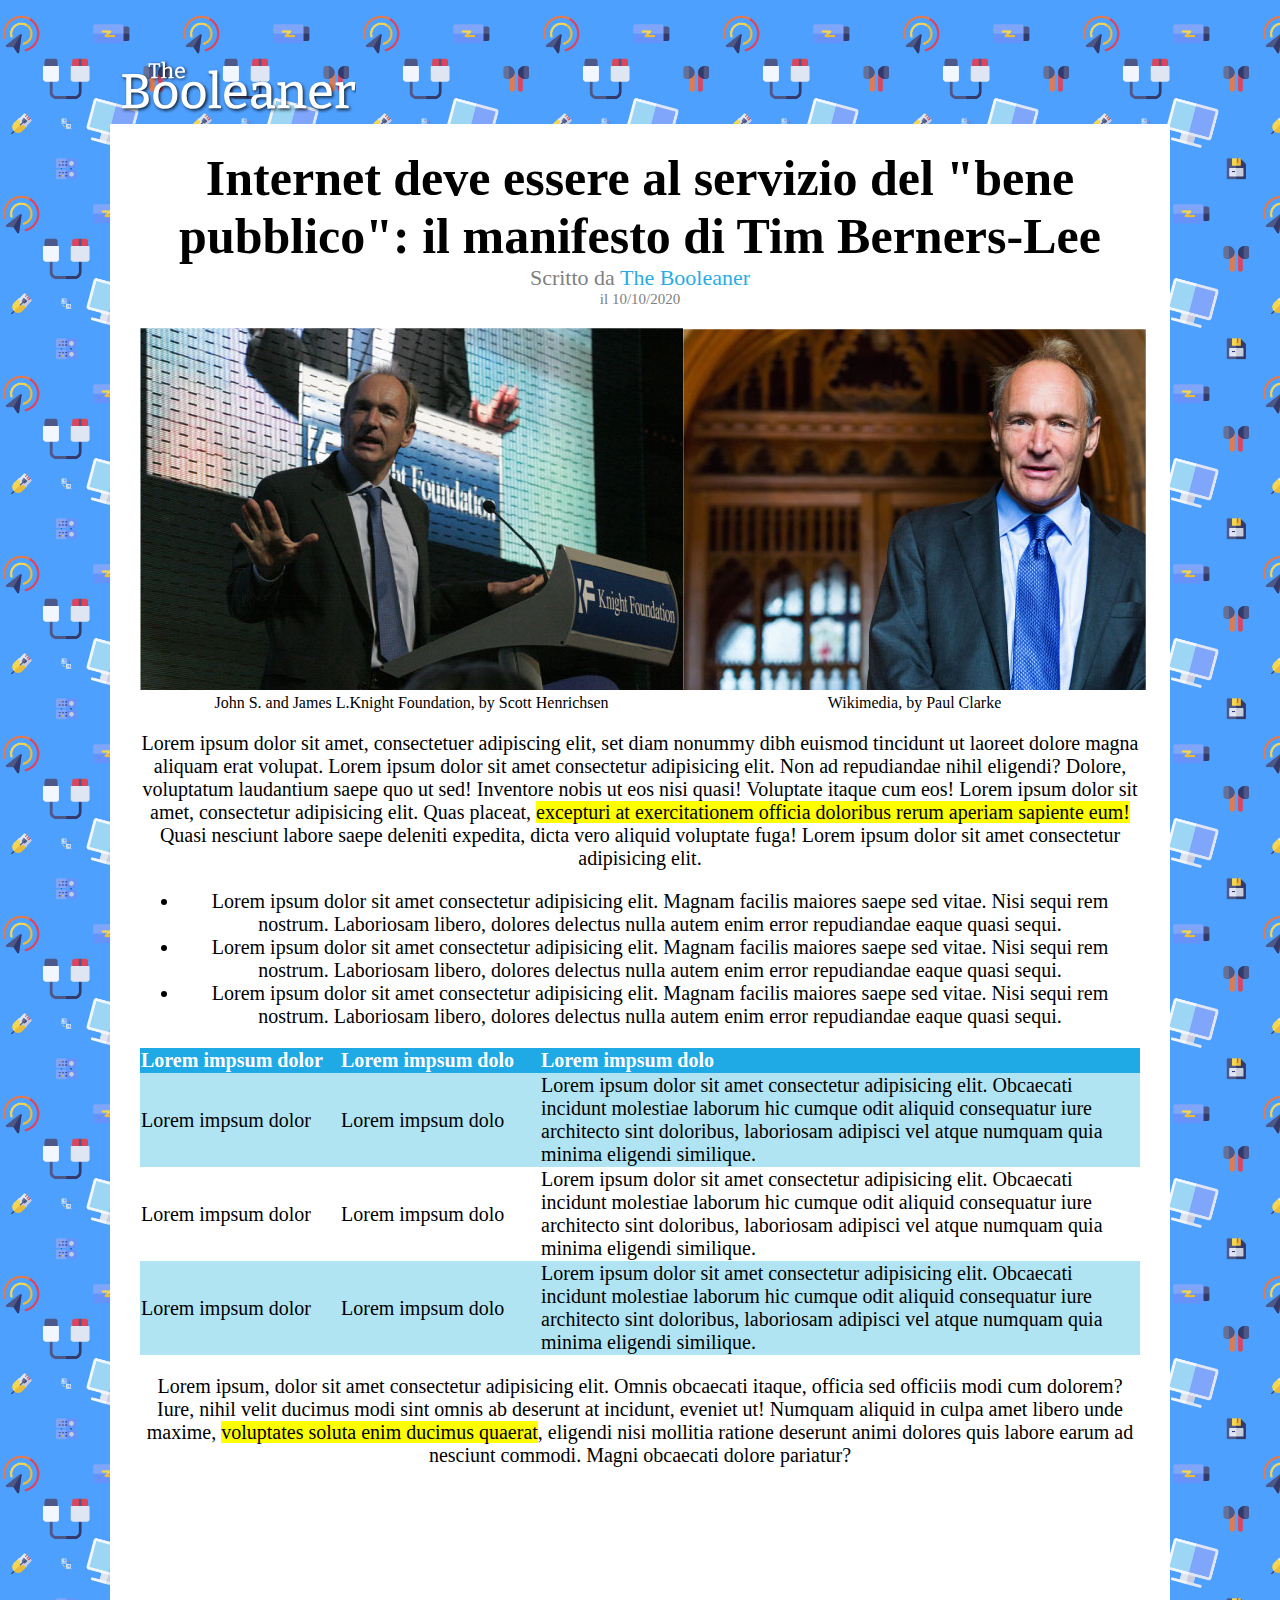
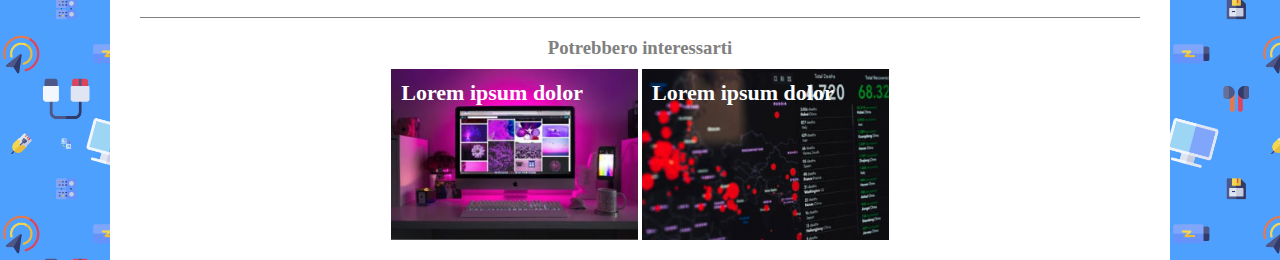
<file: bonus/index.html>
<!DOCTYPE html>
<html lang="en">
<head>
  <meta charset="UTF-8">
  <meta name="viewport" content="width=device-width, initial-scale=1.0">
  <title>Manifesto</title>
  <link rel="stylesheet" href="./assets/styles/style.css">
</head>


<body>

  <header>
    <img src="./assets/img/logo.svg" alt="logo image">
  </header>
  
  
  <main>
    <!-- Titolo dell'articolo -->
    <section class="title">
      <h1>Internet deve essere al servizio del "bene pubblico": il manifesto di Tim Berners-Lee</h1>
      <div id="byline">
        Scritto da <span id="the-booleaner">The Booleaner</span>
        <div id="data">il <time datetime="2020-10-10">10/10/2020</time></div>
      </div>
    </section>


    <!-- Sezione dedicata alle foto in prima pagina -->
    <section class="main-images">
        <figure>
          <img class="main-pic" src="./assets/img/tim-1.jpg" alt="tim berners-lee image 1">
          <figcaption>John S. and James L.Knight Foundation, by Scott Henrichsen</figcaption>
        </figure>

        <figure>
          <img class="main-pic" src="./assets/img/tim-2.jpg" alt="tim berners-lee image 2">
          <figcaption>Wikimedia, by Paul Clarke</figcaption>
        </figure>
    </section>


    <!-- Classe div per indicare il corpo completo dell'articolo -->
    <div>




      <!-- Prima sezione dell'articolo -->
      <section id="article">
        <p>Lorem ipsum dolor sit amet, consectetuer adipiscing elit, set diam nonummy dibh euismod tincidunt ut laoreet dolore magna aliquam erat volupat. Lorem ipsum dolor sit amet consectetur adipisicing elit. Non ad repudiandae nihil eligendi? Dolore, voluptatum laudantium saepe quo ut sed! Inventore nobis ut eos nisi quasi! Voluptate itaque cum eos! Lorem ipsum dolor sit amet, consectetur adipisicing elit. Quas placeat, <mark>excepturi at exercitationem officia doloribus rerum aperiam sapiente eum!</mark> Quasi nesciunt labore saepe deleniti expedita, dicta vero aliquid voluptate fuga! Lorem ipsum dolor sit amet consectetur adipisicing elit.</p>
      
        <ul>
          <li>Lorem ipsum dolor sit amet consectetur adipisicing elit. Magnam facilis maiores saepe sed vitae. Nisi sequi rem nostrum. Laboriosam libero, dolores delectus nulla autem enim error repudiandae eaque quasi sequi.</li>
          <li>Lorem ipsum dolor sit amet consectetur adipisicing elit. Magnam facilis maiores saepe sed vitae. Nisi sequi rem nostrum. Laboriosam libero, dolores delectus nulla autem enim error repudiandae eaque quasi sequi.</li>
          <li>Lorem ipsum dolor sit amet consectetur adipisicing elit. Magnam facilis maiores saepe sed vitae. Nisi sequi rem nostrum. Laboriosam libero, dolores delectus nulla autem enim error repudiandae eaque quasi sequi.</li>
        </ul>





        <!-- Tabella dell'articolo -->
        <table>
          <thead>
            <tr>
              <th style="width: 20%">Lorem impsum dolor</th>
              <th style="width: 20%">Lorem impsum dolo</th>
              <th style="width: 60%">Lorem impsum dolo</th>
            </tr>
          </thead>
          <tbody>
            <tr>
              <td class="custom-row">Lorem impsum dolor</td>
              <td class="custom-row">Lorem impsum dolo</td>
              <td class="custom-row">Lorem ipsum dolor sit amet consectetur adipisicing elit. Obcaecati incidunt molestiae laborum hic cumque odit aliquid consequatur iure architecto sint doloribus, laboriosam adipisci vel atque numquam quia minima eligendi similique.</td>
            </tr>
            <tr>
              <td >Lorem impsum dolor</td>
              <td >Lorem impsum dolo</td>
              <td >Lorem ipsum dolor sit amet consectetur adipisicing elit. Obcaecati incidunt molestiae laborum hic cumque odit aliquid consequatur iure architecto sint doloribus, laboriosam adipisci vel atque numquam quia minima eligendi similique.</td>
            </tr>
            <tr>
              <td class="custom-row">Lorem impsum dolor</td>
              <td class="custom-row">Lorem impsum dolo</td>
              <td class="custom-row">Lorem ipsum dolor sit amet consectetur adipisicing elit. Obcaecati incidunt molestiae laborum hic cumque odit aliquid consequatur iure architecto sint doloribus, laboriosam adipisci vel atque numquam quia minima eligendi similique.</td>
            </tr>
          </tbody>
        </table>





        <!-- Seconda sezione dell'articolo -->
        <section>
          <p>Lorem ipsum, dolor sit amet consectetur adipisicing elit. Omnis obcaecati itaque, officia sed officiis modi cum dolorem? Iure, nihil velit ducimus modi sint omnis ab deserunt at incidunt, eveniet ut! Numquam aliquid in culpa amet libero unde maxime, <mark>voluptates soluta enim ducimus quaerat</mark>, eligendi nisi mollitia ratione deserunt animi dolores quis labore earum ad nesciunt commodi. Magni obcaecati dolore pariatur?</p>
        </section>
    </div>
    <!-- Fine del corpo dell'articolo -->



    <!-- Sezione esterna all'articolo su ulteriori notizie -->
    <section id="might-like">
      <h3>Potrebbero interessarti</h3>

      <!-- Gruppo di immagini -->
      <div class="bottom-image-1">
        <p class="custom-p">Lorem ipsum dolor</p>
      </div>
      <div class="bottom-image-2">
        <p class="custom-p">Lorem ipsum dolor</p>
      </div>
    </section>

  </main>

  <footer>
  </footer>
  
</body>
</html>
</file>
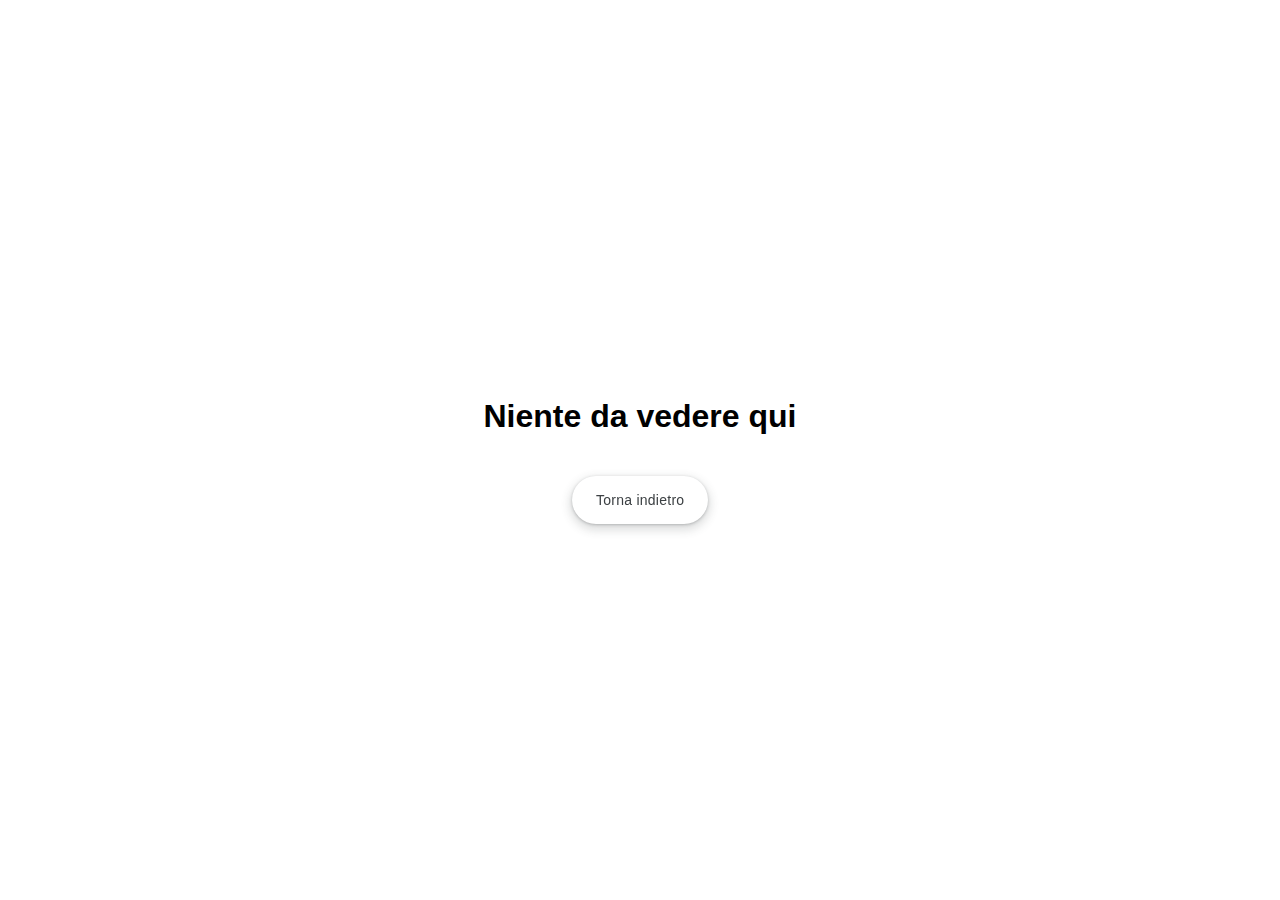
<file: bonus/page.html>
<!DOCTYPE html>
<html lang="en">
<head>
  <meta charset="UTF-8">
  <meta name="viewport" content="width=device-width, initial-scale=1.0">
  <title>Niente da vedere qui</title>
  <link rel="stylesheet" href="./assets/styles/page.css">
</head>
<body>
  <header>
    <h1>Niente da vedere qui</h1>
  </header>

  <body>
    <button class="button" role="button">Torna indietro</button>
  </body>
</body>
</html>
</file>
<file: bonus/assets/styles/style.css>
main {
  width: 1000px;
  margin: 0 auto;
  background-color: white;
  padding: 10px;
  padding-inline: 30px;
  text-align: center;
}


body {
  background-color: #4ea0ff;
  background-image: url("../img/pattern.png");
  background-size: auto 180px;
  margin: 0;
}

/* Logo The Booleaner, all'interno del banner */
header img {
  margin-left: 120px;
  margin-top: 60px;
  height: 60px;
}

/* Titolo dell'articolo */
h1 {
  font-size: 50px;
  margin-bottom: 0;
  margin-top: 15px;
}

/* Sottotitolo dell'articolo */
#byline {
  font-size: 22px;
  color: gray;
  margin-bottom: 20px;
}

#the-booleaner {
  color: #28ace6;
}

#data {
  font-size: 15px;
}




.main-images {
  display: flex;
  flex-direction: row;
  align-items: center;
}

figure {
  margin: 0;
  padding: 0;
  text-align: center;
}






/* Corpo dell'articolo */
#article {
  font-size: 20px;
}





/* Stile della tabella */

table {
  text-align: left;
  gap:0px;
  border-collapse: collapse;
}

table thead {
  background-color: #1fa9e5;
  color: white;
  font-weight: bold;
}

.custom-row {
  background-color: #b1e4f2;
}








/* Sezione delle ulteriori notizie ("Potrebbe interessarti") */

h3 {
  color: #808080;
  margin-bottom: 10px;
}


#might-like {
  border-top: 1px solid gray;
  margin-top: 150px;
}


/* Layout per le immagini*/

#might-like div {
  padding-top:1px;
  width: fit-content;
  height: 170px;
  background-size: cover;
  margin-bottom: 10px;
  display: inline-block;
}


/* Immagine per layout */
.bottom-image-1 {
  background-image: url('../img/monitor.jpg');
}

.bottom-image-2 {
  background-image: url('../img/graph.jpg');
}

.bottom-image-3 {
  background-image: url('../img/bonus1.jpeg');
}

.bottom-image-4 {
  background-image: url('../img/bonus2.jpg');
}

.bottom-image-5 {
  background-image: url('../img/bonus3.jpg');
}

.bottom-image-6 {
  background-image: url('../img/bonus4.jpg');
}

.bottom-image-7 {
  background-image: url('../img/bonus5.jpg');
}

.bottom-image-8 {
  background-image: url('../img/bonus6.jpg');
}


.custom-p {
  margin-left: 10px;
  margin-right: 55px;
  margin-top: 10px;
  color: white;
  font-size: 22px;
  font-weight: bold;
}

a {
  text-decoration: none;
}
</file>
<file: bonus/assets/styles/page.css>
.button {
  align-items: center;
  appearance: none;
  background-color: #fff;
  border-radius: 24px;
  border-style: none;
  box-shadow: rgba(0, 0, 0, .2) 0 3px 5px -1px,rgba(0, 0, 0, .14) 0 6px 10px 0,rgba(0, 0, 0, .12) 0 1px 18px 0;
  box-sizing: border-box;
  color: #3c4043;
  cursor: pointer;
  display: inline-flex;
  fill: currentcolor;
  font-family: "Google Sans",Roboto,Arial,sans-serif;
  font-size: 14px;
  font-weight: 500;
  height: 48px;
  justify-content: center;
  letter-spacing: .25px;
  line-height: normal;
  max-width: 100%;
  overflow: visible;
  padding: 2px 24px;
  position: relative;
  text-align: center;
  text-transform: none;
  transition: box-shadow 280ms cubic-bezier(.4, 0, .2, 1),opacity 15ms linear 30ms,transform 270ms cubic-bezier(0, 0, .2, 1) 0ms;
  user-select: none;
  -webkit-user-select: none;
  touch-action: manipulation;
  width: auto;
  will-change: transform,opacity;
  z-index: 0;
}

.button:hover {
  background: #F6F9FE;
  color: #174ea6;
}

.button:active {
  box-shadow: 0 4px 4px 0 rgb(60 64 67 / 30%), 0 8px 12px 6px rgb(60 64 67 / 15%);
  outline: none;
}

.button:focus {
  outline: none;
  border: 2px solid #4285f4;
}

.button:not(:disabled) {
  box-shadow: rgba(60, 64, 67, .3) 0 1px 3px 0, rgba(60, 64, 67, .15) 0 4px 8px 3px;
}

.button:not(:disabled):hover {
  box-shadow: rgba(60, 64, 67, .3) 0 2px 3px 0, rgba(60, 64, 67, .15) 0 6px 10px 4px;
}

.button:not(:disabled):focus {
  box-shadow: rgba(60, 64, 67, .3) 0 1px 3px 0, rgba(60, 64, 67, .15) 0 4px 8px 3px;
}

.button:not(:disabled):active {
  box-shadow: rgba(60, 64, 67, .3) 0 4px 4px 0, rgba(60, 64, 67, .15) 0 8px 12px 6px;
}

.button:disabled {
  box-shadow: rgba(60, 64, 67, .3) 0 1px 3px 0, rgba(60, 64, 67, .15) 0 4px 8px 3px;
}

h1 {
  font-family: "Google Sans",Roboto,Arial,sans-serif;
}

html, body {
  height: 100%;
  margin: 0;
}

body {
  display: flex;
  flex-direction: column; /* mette gli elementi in colonna */
  justify-content: center; /* centraggio verticale */
  align-items: center;     /* centraggio orizzontale */
  gap: 20px;               /* distanza tra header e button */
  height: 100vh;
  margin: 0;
}
</file>
